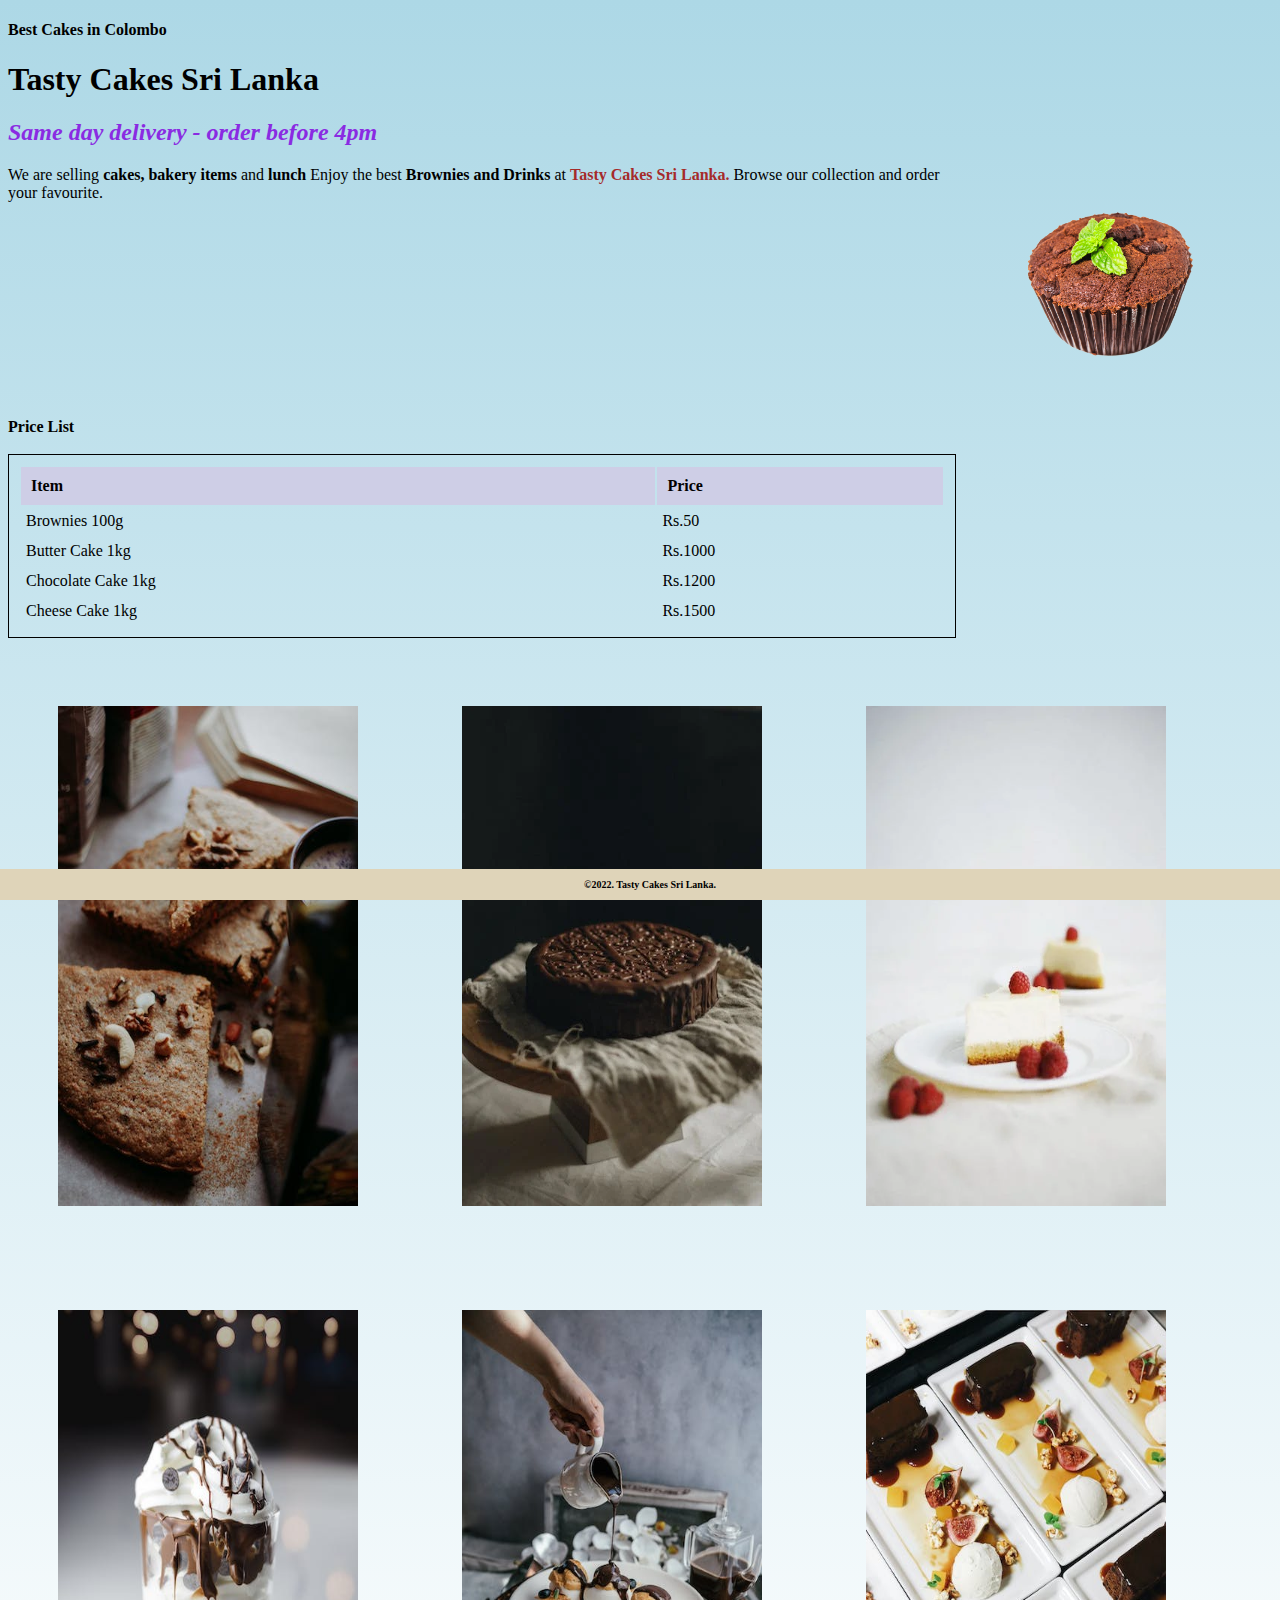
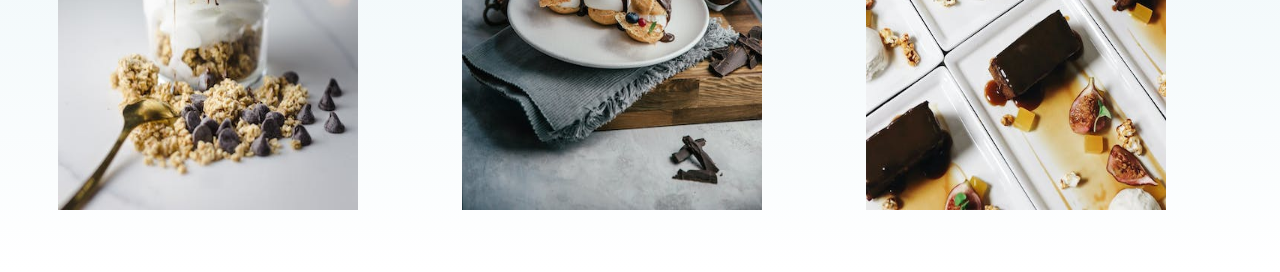
<file: blog.html>
<!DOCTYPE html>
<html>   
    <head>
        <title>Blog</title>
        <link rel="stylesheet" href="blog.css">
    </head>

    <body>
        <h4>Best Cakes in Colombo</h4>
        <h1>Tasty Cakes Sri Lanka</h1>
        <h2 class="tagline">Same day delivery - order before 4pm</h2>
        <img class="image" src="./Images/Cupcake.png" alt="Cupcake Image">
        <p>We are selling <b> cakes, bakery items</b> and <b>lunch</b> Enjoy the best <b> Brownies and Drinks</b> at <b class="shopname">Tasty Cakes Sri Lanka.</b>
           Browse our collection and order your favourite.</p>
        

        <header class="price"><b>Price List</b></header><br>
        <table>
            <tr>
                <th>Item</th>
                <th>Price</th>  
            </tr>
            <tr>
                <td>Brownies 100g</td>
                <td>Rs.50</td>
            </tr>
            <tr>
                <td>Butter Cake 1kg</td>
                <td>Rs.1000</td>
            </tr>
            <tr>
                <td>Chocolate Cake 1kg</td>
                <td>Rs.1200</td>
            </tr>
            <tr>
                <td>Cheese Cake 1kg</td>
                <td>Rs.1500</td>
            </tr>
        </table><br>

        <img class="menu" src="./Images/Cookies.jpeg" alt="Cookie Image">
        <img class="menu" src="./Images/Dessert.png" alt="Dessert Image">
        <img class="menu" src="./Images/Cake.png" alt="Cake Image">
        <img class="menu" src="./Images/Milkshake.jpeg" alt="Milkshake Image">
        <img class="menu" src="./Images/Desert Dish.jpeg" alt="Dessert Dish Image">
        <img class="menu" src="./Images/Caremel.jpeg" alt="Caremel Image">


        <footer>©2022. Tasty Cakes Sri Lanka.</footer>


    </body>
</html>
</file>
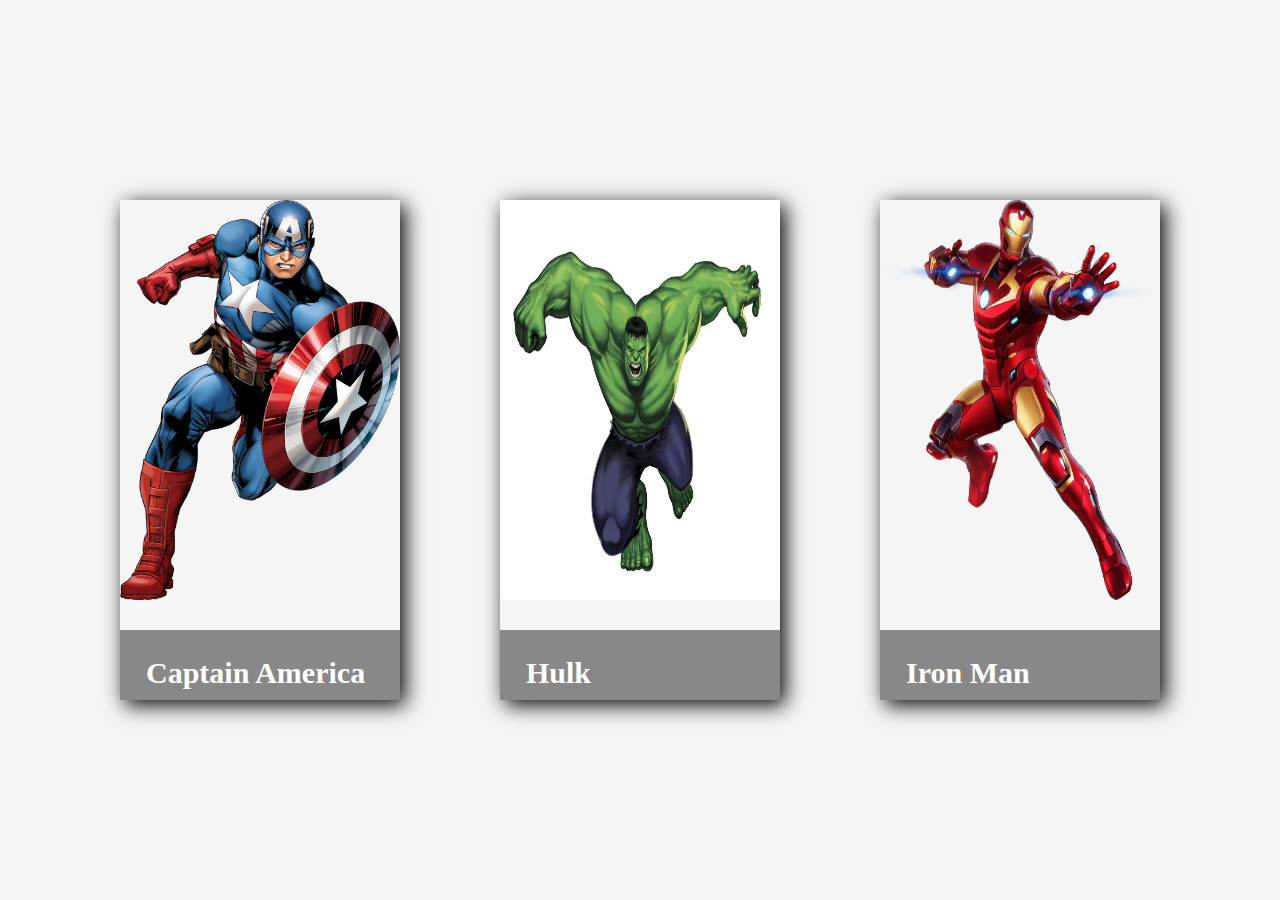
<file: comics.html>
<!DOCTYPE html>
<html lang="en">

<head>
    <meta charset="UTF-8">
    <meta name="viewport" content="width=device-width, initial-scale=1.0">
    <title>Comic</title>
    <link rel="stylesheet" href="comics.css">
</head>

<body>
    <div class="container">
        <div class="card">
            <img src="./Images/Captain America.png" alt="Captain America Image">
            <div class="intro">
                <h1>Captain America</h1>
                <p><span>Steve Rogers</span> A super-soldier from World War II, wields a patriotic shield, exemplifying
                    leadership, loyalty, and the spirit of American resilience.</p>
            </div>
        </div>
        <div class="card">
            <img src="./Images/Hulk.jpg" alt="Hulk Image">
            <div class="intro">
                <h1>Hulk</h1>
                <p><span>Mark Ruffalo</span> Once a reserved scientist, Bruce Banner transforms into the colossal,
                    green-skinned Hulk when enraged, embodying raw strength and inner turmoil.</p>
            </div>
        </div>
        <div class="card">
            <img src="./Images/Iron Man.png" alt="Iron Man Image">
            <div class="intro">
                <h1>Iron Man</h1>
                <p><span>Tony Stark</span> Billionaire Tony Stark dons a cutting-edge armored suit, using his
                    genius-level intellect and resources to fight threats as the charismatic Iron Man.</p>
            </div>
        </div>
    </div>
</body>

</html>
</file>
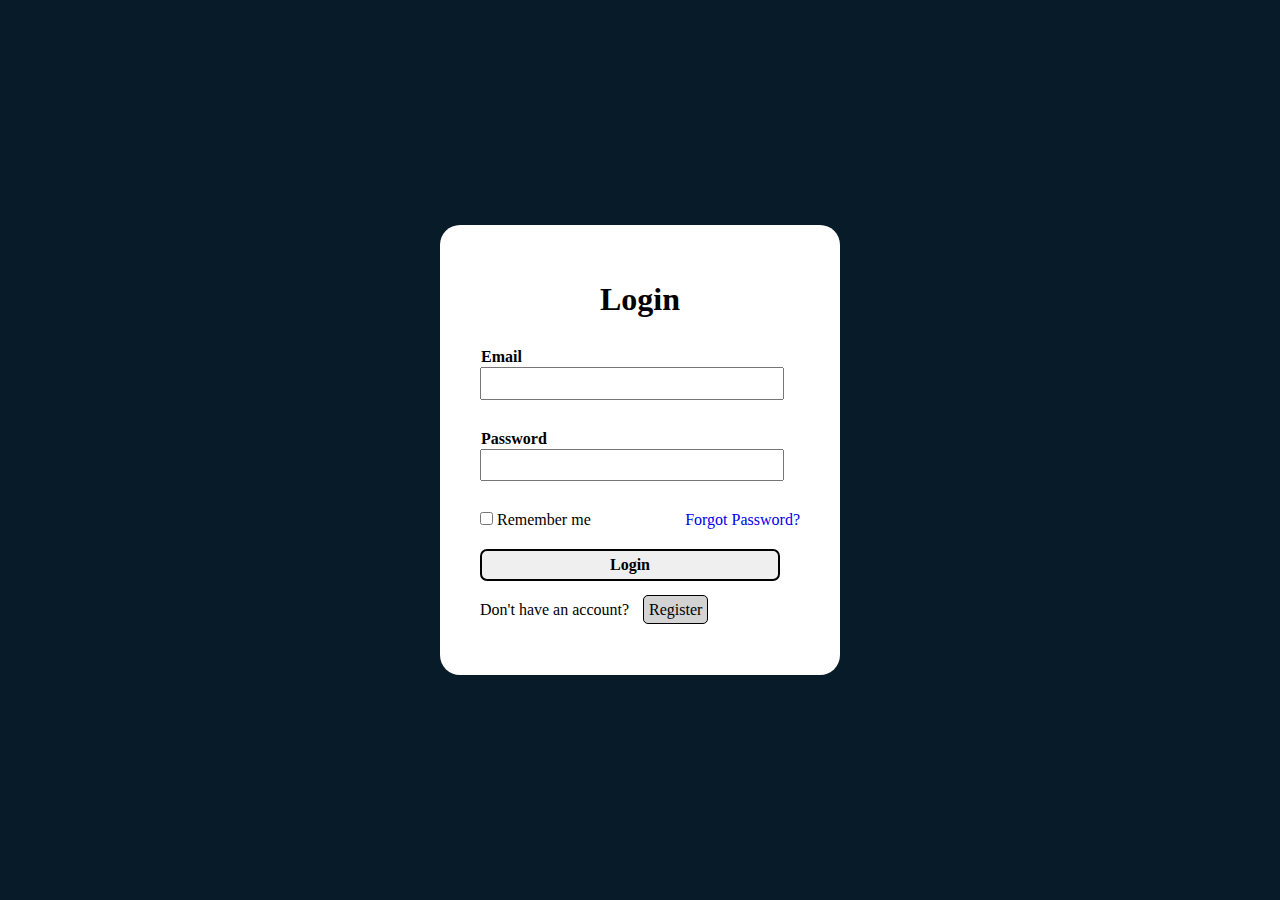
<file: login.html>
<!DOCTYPE html>
<html lang="en">

<head>
    <meta charset="UTF-8">
    <meta name="viewport" content="width=device-width, initial-scale=1.0">
    <title>Login</title>
    <link rel="stylesheet" href="login.css">
</head>

<body>
    <div class="login-box">
        <form action="">
            <h1>Login</h1>
            <div class="input-box">
                <label for="">Email</label>
                <input type="email" name="" id="" required>
            </div>

            <div class="input-box">
                <label for="">Password</label>
                <input type="password" name="" id="" required>
            </div>

            <div class="remember-forgot">
                <label for=""><input type="checkbox" name="" id=""> Remember me</label>
                <a class="forgot" href="#">Forgot Password?</a>
            </div>

            <button type="submit">Login</button>

            <div class="register-link">
                <p>Don't have an account? <a class="register" href="register.html" target="_blank">Register</a></p>
            </div>
        </form>
    </div>
</body>

</html>
</file>
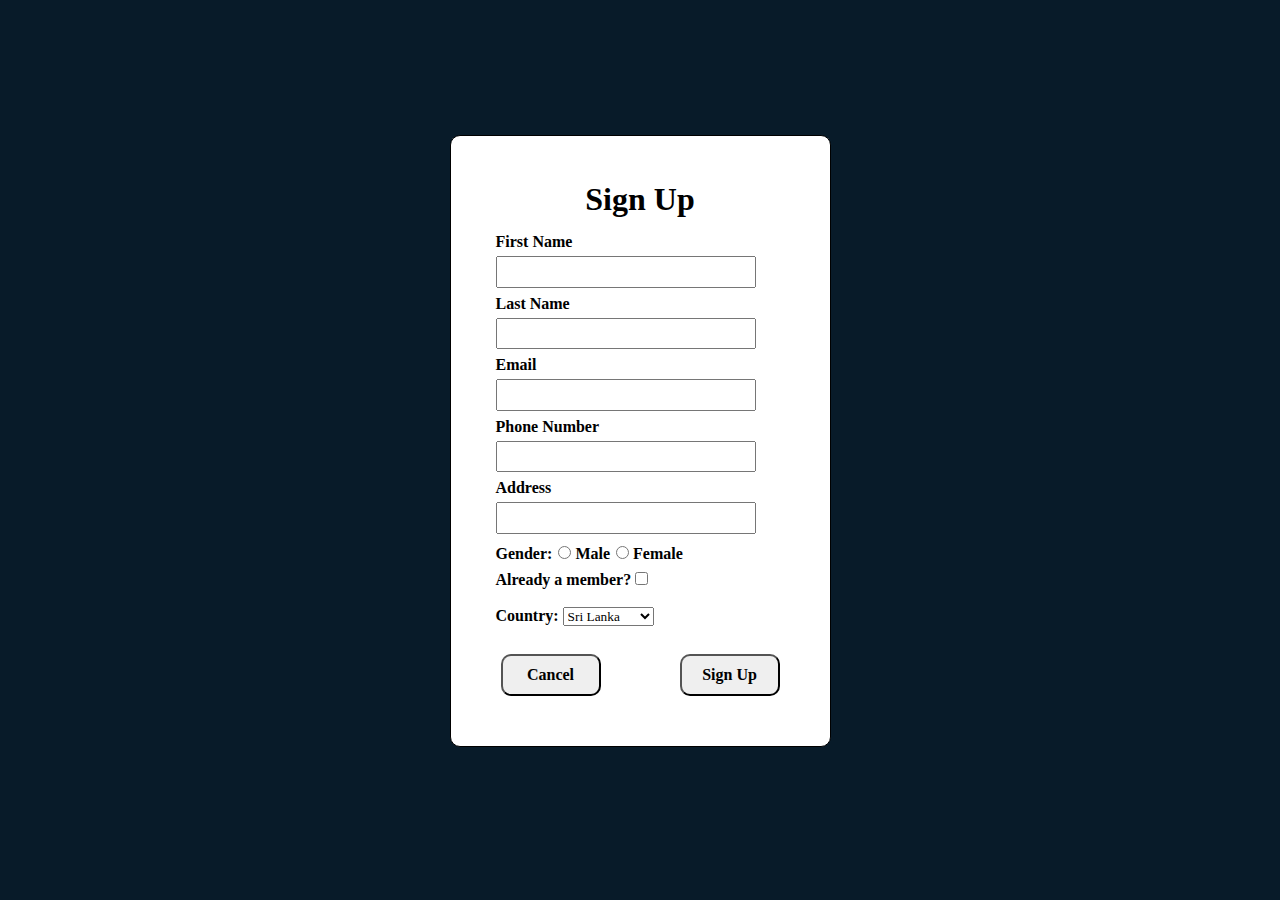
<file: register.html>
<!DOCTYPE html>
<html lang="en">

<head>
    <meta charset="UTF-8">
    <meta name="viewport" content="width=device-width, initial-scale=1.0">
    <title>Register</title>
    <link rel="stylesheet" href="register.css">
</head>

<body>
    <div class="register-box">
        <form action="">

            <h1>Sign Up</h1>

            <label for="">First Name</label>
            <input class="textfeilds" type="text" required><br>
            <label for="">Last Name</label>
            <input class="textfeilds" type="text" required><br>
            <label for="">Email</label>
            <input class="textfeilds" type="email" required><br>
            <label for="">Phone Number</label>
            <input class="textfeilds" type="tel" required><br>
            <label for="">Address</label>
            <input class="textfeilds" type="text" required><br>
            <label for="">Gender: </label>
            <input class="Gender" type="radio" name="Gender" required>
            <label for="">Male</label>
            <input class="Gender" type="radio" name="Gender">
            <label for="">Female</label><br>
            <label for="">Already a member?</label>
            <input type="checkbox" name="" id="" required><br><br>
            <label for="">Country:</label>

            <select id="" name="" required>
                <option value="">Sri Lanka</option>
                <option value="">India</option>
                <option value="">Pakistan</option>
                <option value="">Bangaladesh</option>
            </select><br><br>

            <button type="reset">Cancel</button>
            <button type="submit">Sign Up</button>








        </form>
    </div>
</body>

</html>
</file>
<file: blog.css>
body{
    background: linear-gradient(lightblue,white);
}
.tagline{
    font-style: italic;
    color: blueviolet;
}
.shopname{
    color:brown;
}
header{
    size: 25px;
}
.image{
    
    float: right;
    width:320px;
    transition: 3s;
    
}

.image:hover{
    transform: scale(1.1);

}


table{
    width: 75%;
    border: 1px solid;
    text-align: left;
    padding: 10px;
    
    
}
th{
    background-color: rgb(206, 206, 230);
    text-align: left;
    padding: 10px;;
}
td{
    padding: 5px;
}
footer{
    background-color: rgb(223, 212, 185);
    font-size: 10px;
    font-family: 'Times New Roman', Times, serif;
    color: black;
    padding: 10px;
    text-align: center;
    position: fixed;
    bottom: 0;
    left: 0%;
    width: 100%;
    font-weight: bold;

}
.price{
    padding-top: 200px;
}
.menu{
    border-radius: 10px;
    width: 300px;
    height: 500px;
    padding: 50px;
    transition: 3s;
}
.menu:hover{
    transform: scale(1.1);
}
</file>
<file: login.css>
* {
    margin: 0;
    padding: 0;
}

body {
    display: flex;
    justify-content: center;
    align-items: center;
    min-height: 100vh;
    background-color: #081b29;
}

.login-box {
    position: relative;
    width: 400px;
    height: 450px;
    background-color: white;
    border-radius: 20px;
    display: flex;
    justify-content: center;
    align-items: center;
}

h1 {
    color: black;
    text-align: center;
    font-weight: bold;
}

.input-box {

    position: relative;
    width: 320px;
    margin: 30px 0;



}

.input-box label {
    display: block;
    margin: 1px;
    color: black;
    font-weight: bold;

}

.input-box input {
    width: 300px;
    height: 3.2vh;
    font-family: 'Times New Roman', Times, serif;
}

.remember-forgot {
    color: black;


}

.register-link {
    color: black;
}

.forgot {

    float: right;
    text-decoration: none;
}

.login-box button {
    width: 300px;
    margin-top: 20px;
    margin-bottom: 20px;
    padding: 5px;
    border-radius: 7px;
    font-weight: bold;
    font-size: medium;
    font-family: 'Times New Roman', Times, serif;
    border: 2px solid;
}

.register {
    color: black;
    margin-left: 10px;
    text-decoration: none;
    border: 1px solid;
    padding: 5px;
    border-radius: 5px;
    background-color: lightgray;
}

.login-box button:hover {
    background-color: #081b29;
    color: white;
    font-family: 'Times New Roman', Times, serif;
}

.register:hover {
    background-color: #081b29;
    color: white;
}
</file>
<file: register.css>
* {
    box-sizing: border-box;
    margin: 0;
    padding: 0;
    font-family: 'Times New Roman', Times, serif;

}

body {
    display: flex;
    justify-content: center;
    align-items: center;
    margin: 15vh;
    position: relative;
    background-color: #081b29;

}

form {
    border: 1px solid;
    padding: 45px;
    background-color: white;
    border-radius: 10px;

}

form label {
    font-weight: bold;
}

.textfeilds {
    width: 90%;
    height: 3.5vh;
    margin-bottom: 7px;
    margin-top: 5px;

}

.Gender {
    margin-left: 2px;
    margin-bottom: 12px;
    margin-top: 5px;
}

button {

    padding: 10px;
    border-radius: 10px;
    margin: 5px;
    font-weight: bold;
    margin-top: 10px;
    width: 100px;
    font-size: medium;


}

button[type="submit"] {

    margin-left: 70px;
}

h1 {
    text-align: center;
    margin-bottom: 15px;
}

button:hover {
    background-color: #081b29;
    color: white
}
</file>
<file: comics.css>
body {
    display: flex;
    justify-content: center;
    height: 100vh;
    background: whitesmoke;
    align-items: center;
    margin: 0;
    /* Reset default margin */

}

.container {
    display: flex;
}

img {
    height: 400px;
    /* reduced from 500px */
    width: 280px;
    /* reduced from 350px */
    border-radius: 5px;
    transition: .5s;
}

.card {
    height: 500px;
    margin: 50px;
    box-shadow: 5px 5px 20px black;
    overflow: hidden;
    position: relative;
    /* changed from absolute to relative */
}

.intro {
    height: 70px;
    width: 280px;
    /* matching the width of img */
    padding: 6px;
    box-sizing: border-box;
    position: absolute;
    bottom: 0;
    background: rgb(27, 27, 27, .5);
    color: white;
    transition: .5s;
}

h1 {
    font-size: 30px;
    margin: 20px;
    visibility: visible;
    opacity: 1;
}

span {
    font-weight: bold;
}

p {
    font-size: 15px;
    padding: 5px;
    margin: 10px;
    visibility: hidden;
    opacity: 0;
    transition: .5s;
}

.card:hover {
    cursor: pointer;
}

.card:hover .intro {
    height: 220px;
    background: black;
}

.card:hover p {
    opacity: 1;
    visibility: visible;
}

.card:hover img {
    transform: scale(0.9) rotate(-3deg);
    /* scaled down a bit on hover */
}
</file>
